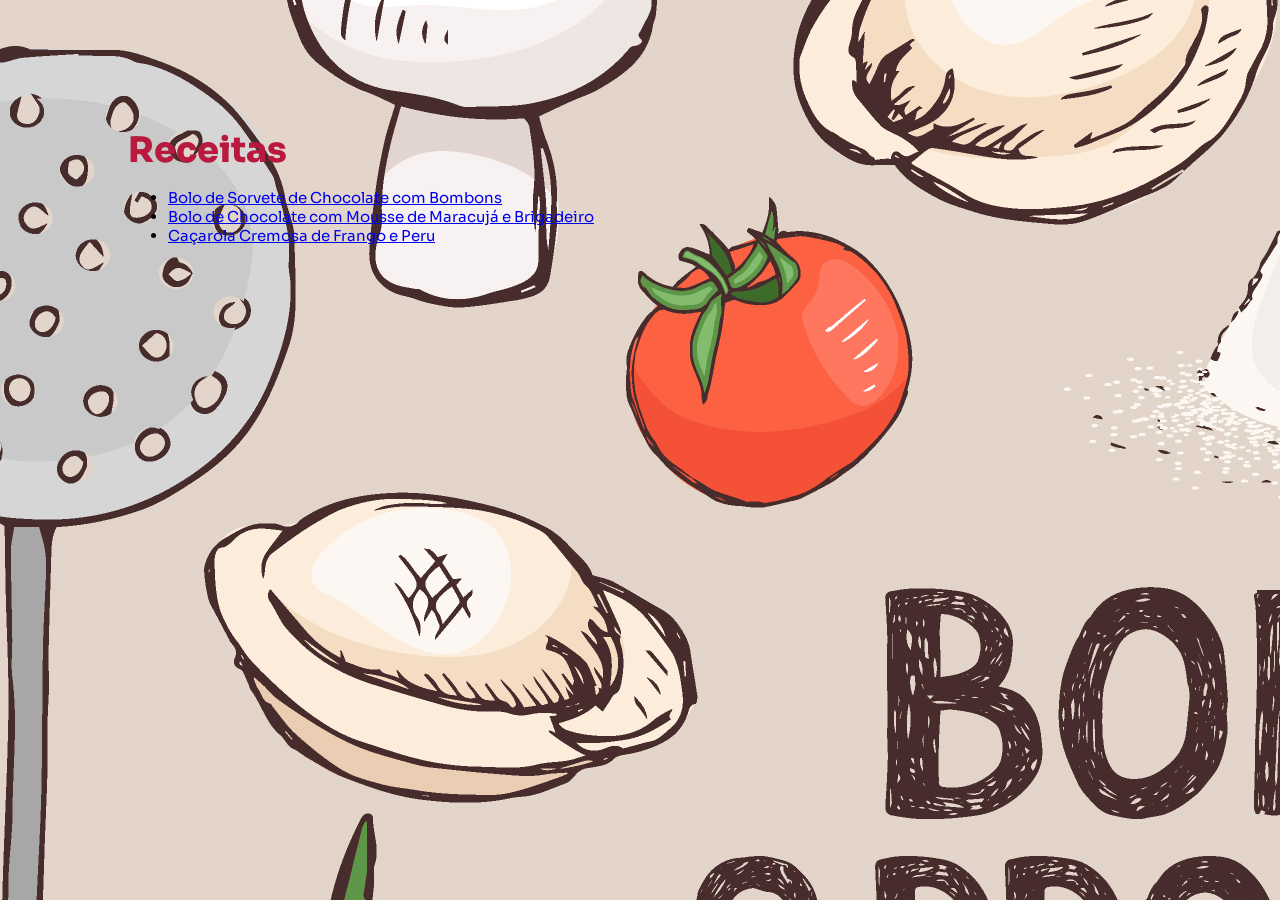
<file: index.html>
<!DOCTYPE html>
<html lang="pt-BR">
<head>
    <meta charset="UTF-8">
    <meta name="viewport" content="width=device-width, initial-scale=1.0">
    <link rel="stylesheet" href="css/styles.css">
    <link rel="preconnect" href="https://fonts.googleapis.com">
    <link rel="preconnect" href="https://fonts.gstatic.com" crossorigin>
    <link href="https://fonts.googleapis.com/css2?family=Sora:wght@100..800&display=swap" rel="stylesheet">
    <title>Receitas</title>
</head>
<body>
    <h1 class="">Receitas</h1>
    <ul>
        <li><a href="receitas/bolo-sorvete-chocolate.html">Bolo de Sorvete de Chocolate com Bombons</a></li>
        <li><a href="receitas/bolo-chocolate-mousse-maracuja-brigadeiro.html">Bolo de Chocolate com Mousse de Maracujá e Brigadeiro</a></li>
        <li><a href="receitas/cacarola-cremosa-frango-peru.html">Caçarola Cremosa de Frango e Peru</a></li>
    </ul>
</body>
</html>
</file>
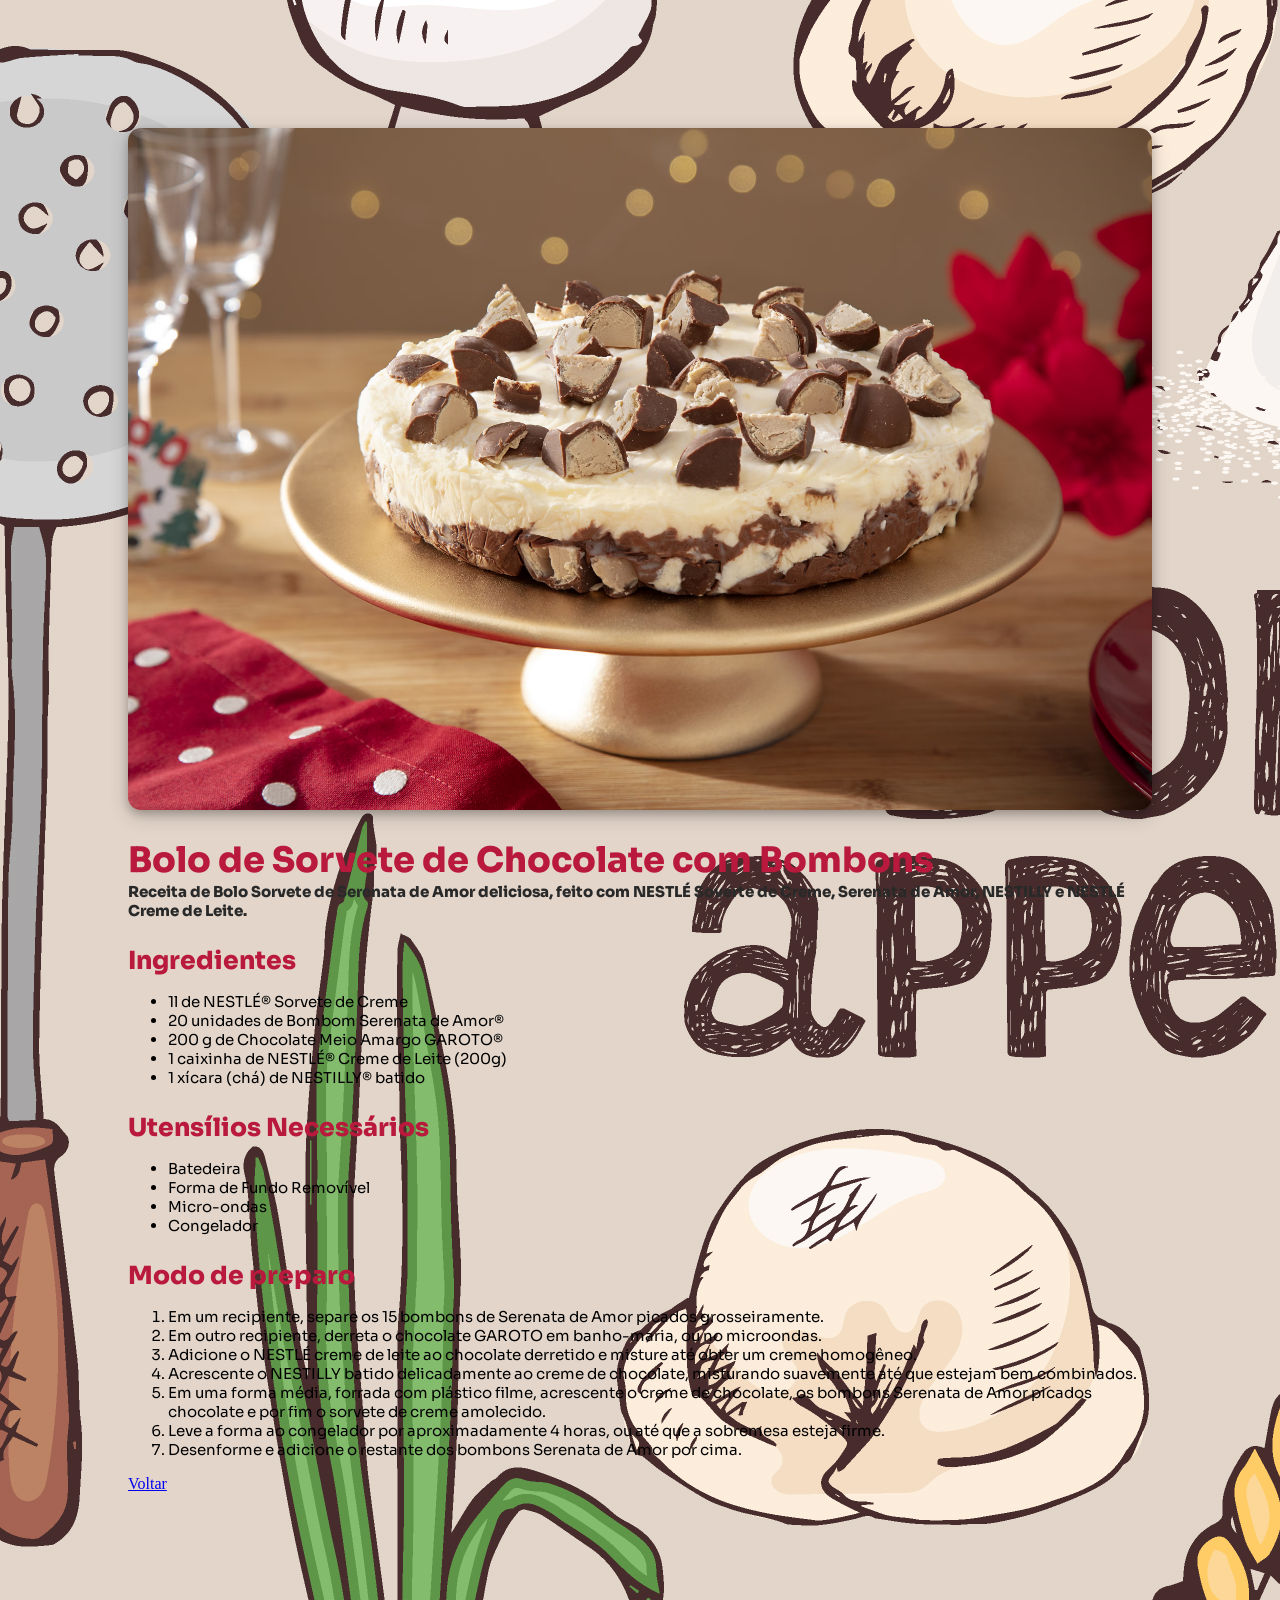
<file: receitas/bolo-sorvete-chocolate.html>
<!DOCTYPE html>
<html lang="pt-BR">
<head>
    <meta charset="UTF-8">
    <meta name="viewport" content="width=device-width, initial-scale=1.0">
    <link rel="stylesheet" href="../css/styles.css">
    <link rel="preconnect" href="https://fonts.googleapis.com">
    <link rel="preconnect" href="https://fonts.gstatic.com" crossorigin>
    <link href="https://fonts.googleapis.com/css2?family=Sora:wght@100..800&display=swap" rel="stylesheet">
    <title>Bolo de Sorvete de Chocolate com bombons</title>
</head>
<body>
    <img src="../images/bolo-sorvete-chocolate-bombom.avif" width="100%"/>
    <h1>Bolo de Sorvete de Chocolate com Bombons</h1>
    <p>Receita de Bolo Sorvete de Serenata de Amor deliciosa, feito com NESTLÉ Soverte de Creme, Serenata de Amor, NESTILLY e NESTLÉ Creme de Leite.</p>
    
    <h3>Ingredientes</h3>
    <ul>
        <li>1l de NESTLÉ® Sorvete de Creme</li>
        <li>20 unidades de Bombom Serenata de Amor®</li>
        <li>200 g de Chocolate Meio Amargo GAROTO®</li>
        <li>1 caixinha de NESTLÉ® Creme de Leite (200g)</li>
        <li>1 xícara (chá) de NESTILLY® batido</li>
    </ul>

    <h3>Utensílios Necessários</h3>
    <ul>
        <li>Batedeira</li>
        <li>Forma de Fundo Removível</li>
        <li>Micro-ondas</li>    
        <li>Congelador</li>
    </ul>

    <h3>Modo de preparo</h3>
    <ol>
        <li>Em um recipiente, separe os 15 bombons de Serenata de Amor picados grosseiramente.</li>
        <li>Em outro recipiente, derreta o chocolate GAROTO em banho-maria, ou no microondas.</li>
        <li>Adicione o NESTLÉ creme de leite ao chocolate derretido e misture até obter um creme homogêneo.</li>
        <li>Acrescente o NESTILLY batido delicadamente ao creme de chocolate, misturando suavemente até que estejam bem combinados.</li>
        <li>Em uma forma média, forrada com plástico filme, acrescente o creme de chocolate, os bombons Serenata de Amor picados chocolate e por fim o sorvete de creme amolecido.</li>
        <li>Leve a forma ao congelador por aproximadamente 4 horas, ou até que a sobremesa esteja firme.</li>
        <li>Desenforme e adicione o restante dos bombons Serenata de Amor por cima.</li>
    </ol>



    <a href="../index.html">Voltar</a>
</body>
</html>
</file>
<file: css/styles.css>
body {
    margin: 10vw;
    background-image: url("../images/background-img.jpg");
    background-repeat: repeat;
}

h1 {
  font-family: "Sora", sans-serif;
  font-optical-sizing: auto;
  font-weight: 800;
  font-size: 35px;
  font-style: normal;
  color: #B9193C;
  margin-bottom: 0;
}

h2 {
  font-family: "Sora", sans-serif;
  font-optical-sizing: auto;
  font-weight: 500;
  font-size: 30px;
  font-style: normal;
  color: #B9193C;
}

h3 {
  font-family: "Sora", sans-serif;
  font-optical-sizing: auto;
  font-weight: 800;
  font-size: 25px;
  font-style: normal;
  color: #B9193C;
  margin-bottom: 0;
}

h4 {
  font-family: "Sora", sans-serif;
  font-optical-sizing: auto;
  font-weight: 800;
  font-size: 20px;
  font-style: normal;
  color: #B9193C;
  margin-bottom: 0;
}

p {
  font-family: "Sora", sans-serif;
  font-optical-sizing: auto;
  font-weight: 800;
  font-size: 15px;
  font-style: normal;
  color: #292929;
  margin-top: 0;
}

li {
  font-family: "Sora", sans-serif;
  font-optical-sizing: auto;
  font-weight: 400;
  font-size: 15px;
  font-style: normal;
  margin-top: 5;
}


img {
    border-radius: 1vw;
    box-shadow: 0 4px 8px 0 rgba(0, 0, 0, 0.2), 0 6px 20px 0 rgba(0, 0, 0, 0.19);
}
</file>
